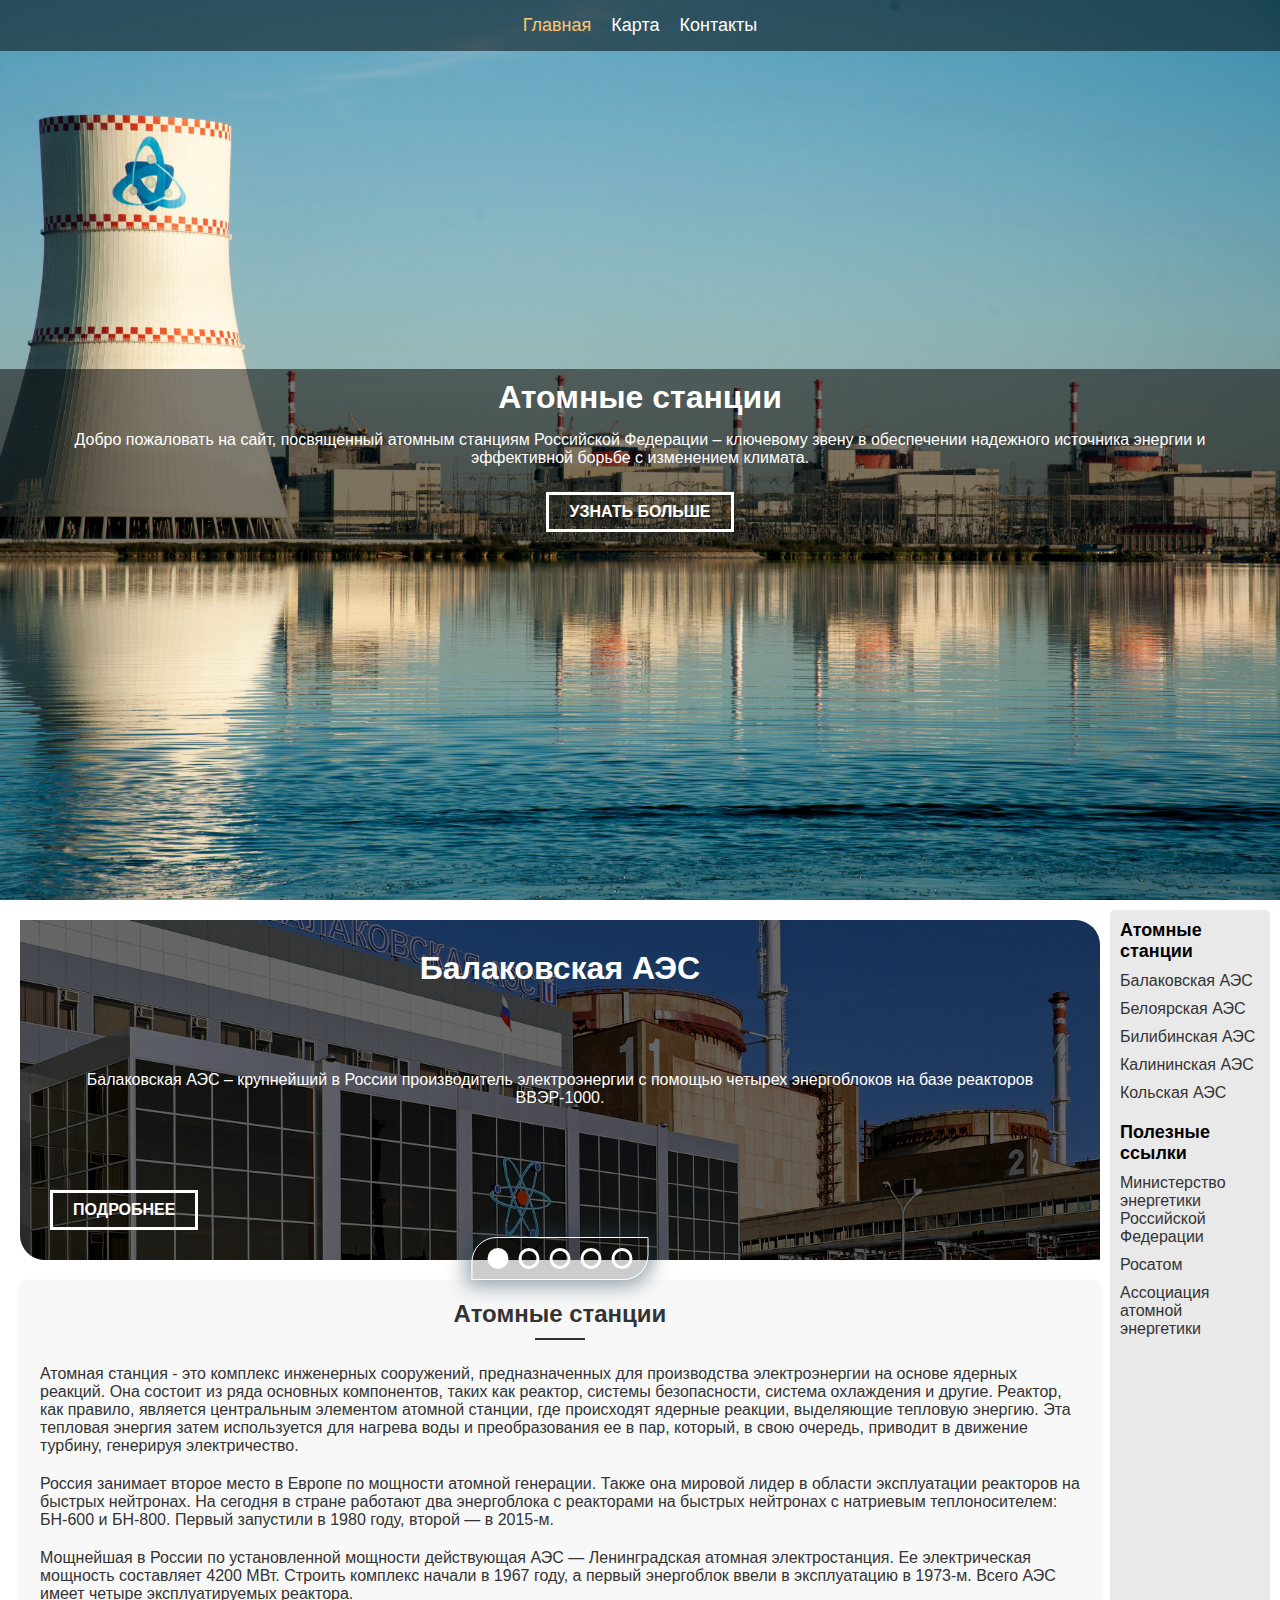
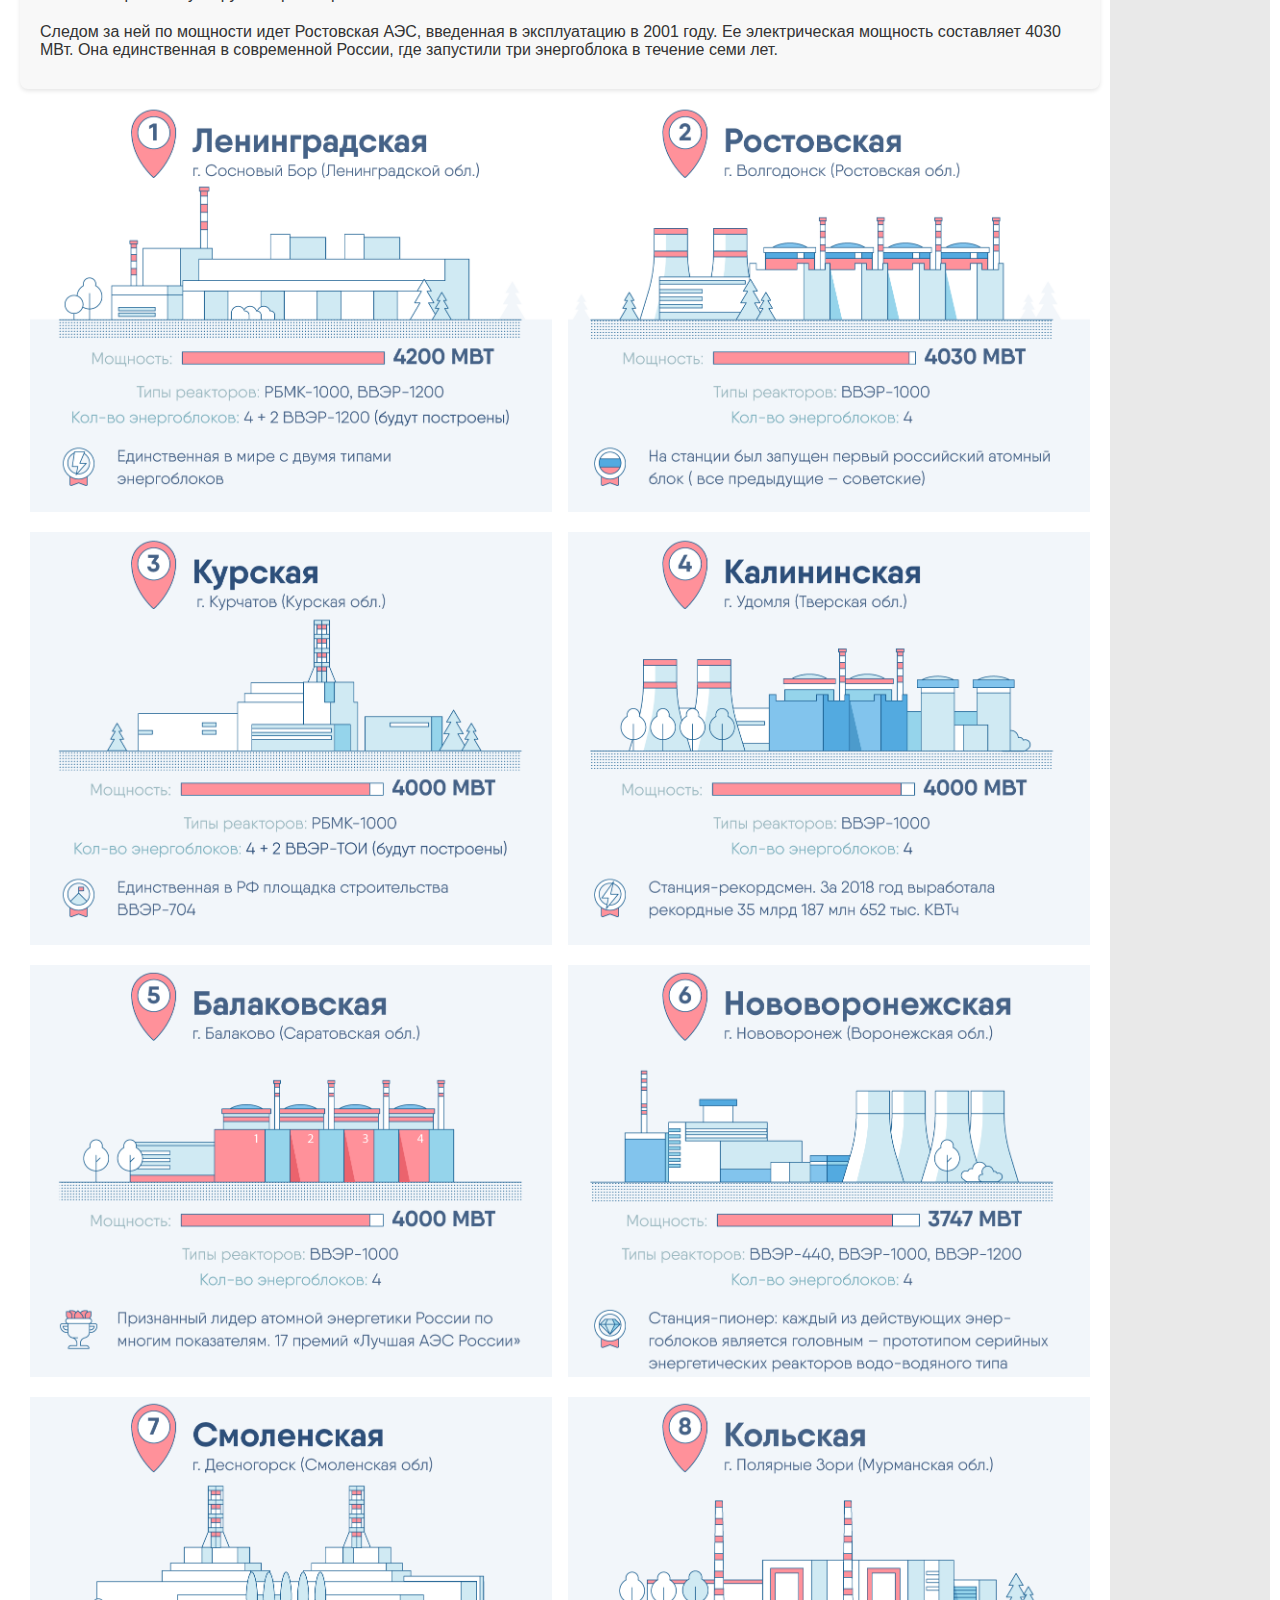
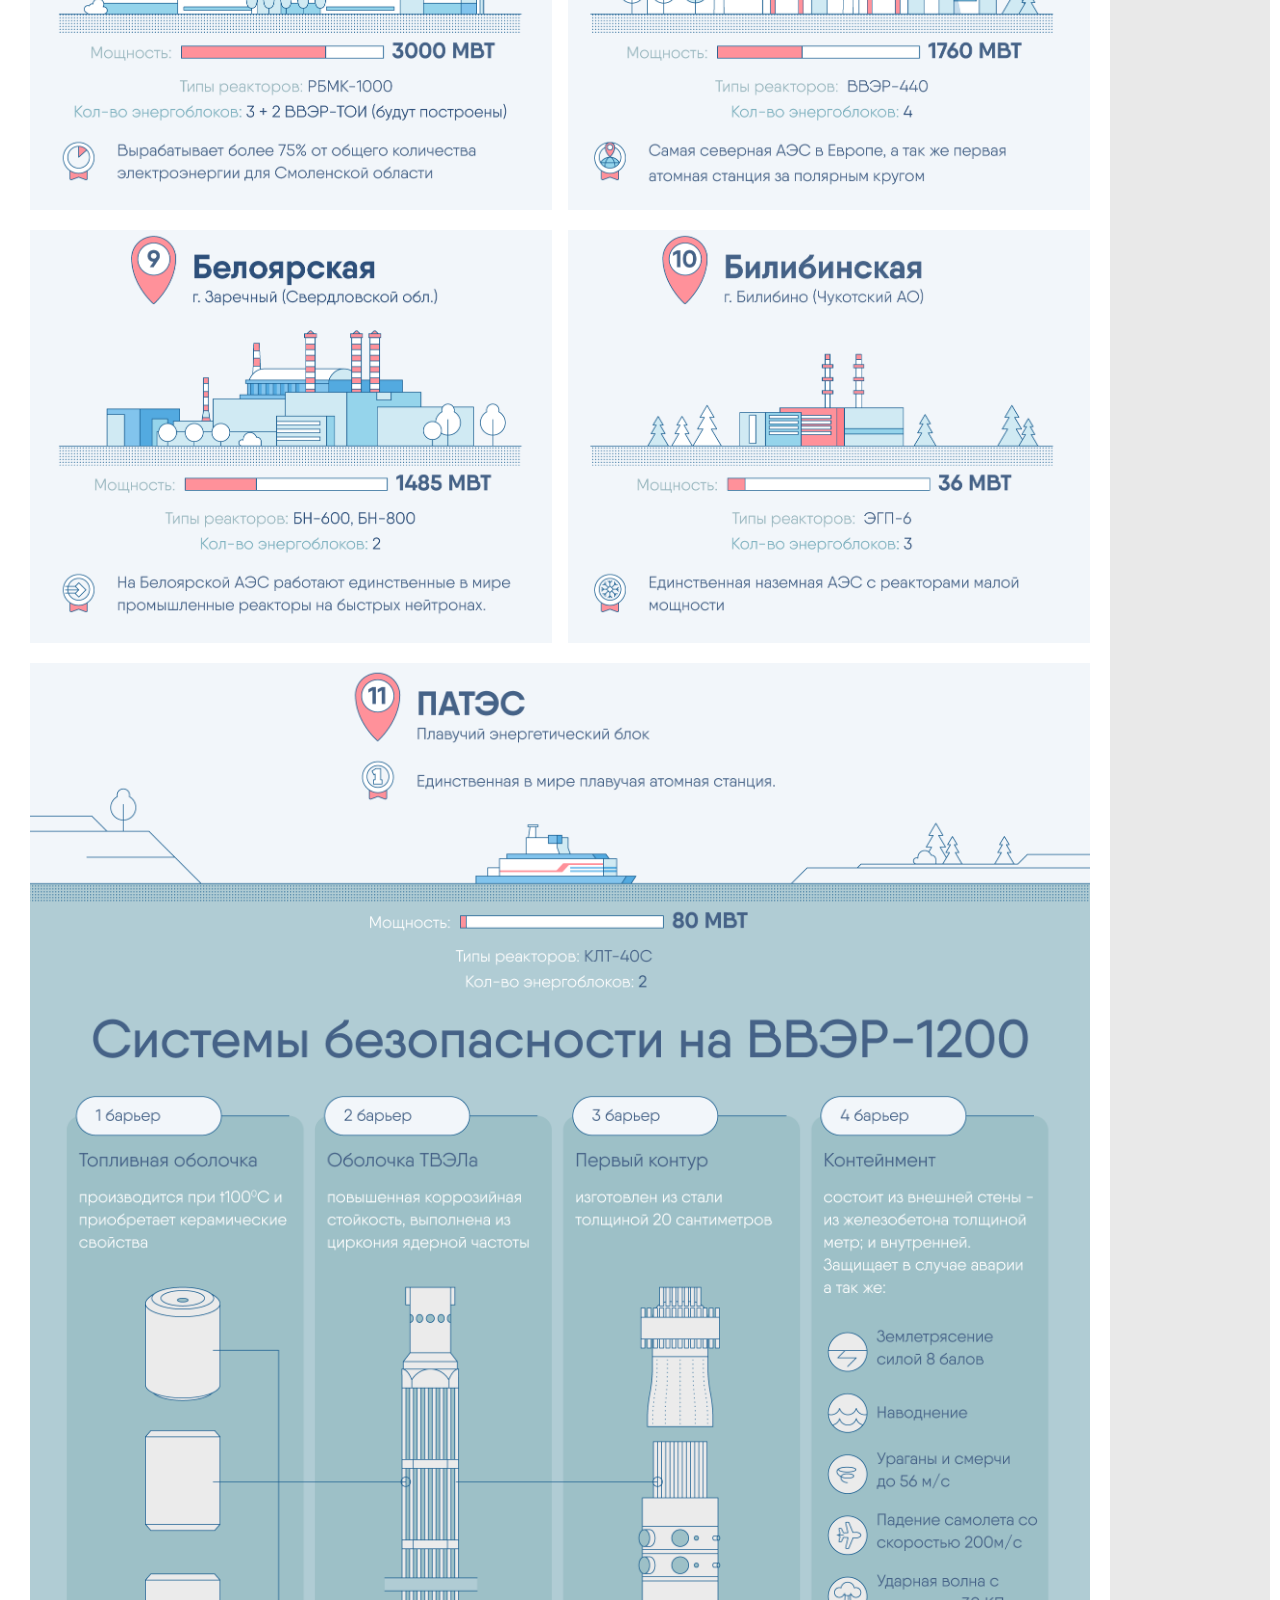
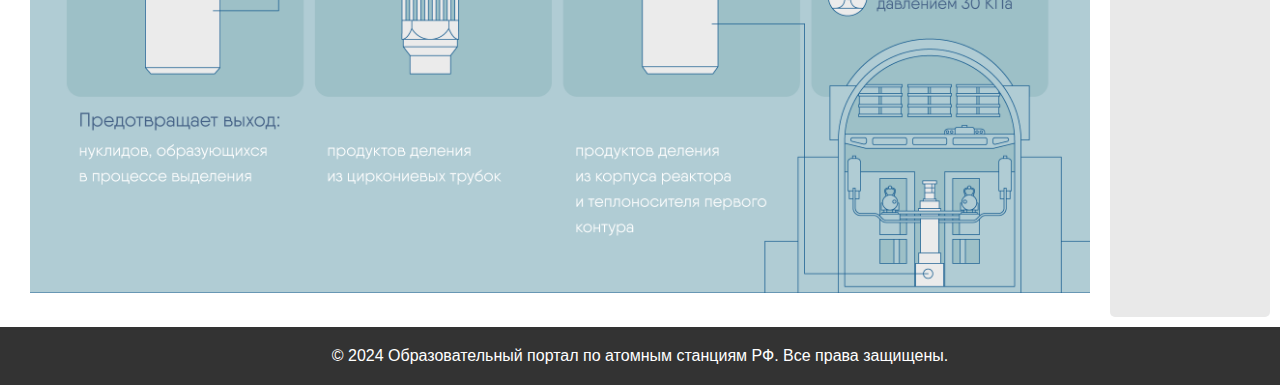
<file: index.html>
<!DOCTYPE html>
<html lang="en">

<head>
    <meta charset="UTF-8">
    <meta name="viewport" content="width=device-width, initial-scale=1.0">
    <link rel="stylesheet" href="./style.css">
    <title>Атомные станции РФ</title>
</head>

<body>
    <header>
        <nav>
            <a class="nav_link active" href="#">Главная</a>
            <a class="nav_link" href="./map/map.html">Карта</a>
            <a class="nav_link" href="./contacts/contacts.html">Контакты</a>
        </nav>
    </header>

    <div class="logo-container">
        <div class="logo-info">
            <h1>Атомные станции</h1>
            <p>Добро пожаловать на сайт, посвященный атомным станциям Российской Федерации
                – ключевому звену в обеспечении надежного источника энергии и эффективной борьбе
                с изменением климата.</p>
            <a class="btn" href="#content">Узнать больше</a>
        </div>
    </div>

    <main>
        <section id="content" class="content">
            <div class="carousel">
                <input style="display: none;" type="radio" id="radio1" name="slides" checked>
                <input style="display: none;" type="radio" id="radio2" name="slides">
                <input style="display: none;" type="radio" id="radio3" name="slides">
                <input style="display: none;" type="radio" id="radio4" name="slides">
                <input style="display: none;" type="radio" id="radio5" name="slides">

                <div class="slides">
                    <div class="slide slide1">
                        <div class="slide-card">
                            <h1>Балаковская АЭС</h1>
                            <p>Балаковская АЭС – крупнейший в России производитель электроэнергии с помощью
                                четырех энергоблоков на базе реакторов ВВЭР-1000.</p>
                            <a class="btn" href="./aes/balakovskaya.html">Подробнее</a>

                        </div>
                    </div>
                    <div class="slide slide2">
                        <div class="slide-card">
                            <h1>Белоярская АЭС</h1>
                            <p>Белоярская АЭС им. И. В. Курчатова – первенец большой ядерной энергетики ссср.
                            </p>
                            <a class="btn" href="./aes/beloyarskaya.html">Подробнее</a>

                        </div>
                    </div>
                    <div class="slide slide3">
                        <div class="slide-card">
                            <h1>Билибинская АЭС</h1>
                            <p>Билибинская АЭС производит около 80 % электроэнергии, вырабатываемой в изолированной
                                чаун-билибинской энергосистеме, и является безальтернативным источником теплоснабжения
                                г. Билибино.</p>
                            <a class="btn" href="./aes/bilibinskaya.html">Подробнее</a>

                        </div>
                    </div>
                    <div class="slide slide4">
                        <div class="slide-card">
                            <h1>Калининская АЭС</h1>
                            <p>Калининская АЭС вырабатывает 70 % от всего объема электроэнергии, производимой в тверской
                                области.
                            </p>
                            <a class="btn" href="./aes/kalininskaya.html">Подробнее</a>
                        </div>
                    </div>
                    <div class="slide slide5">
                        <div class="slide-card">
                            <h1>Кольская АЭС</h1>
                            <p>Кольская АЭС – первая атомная станция россии, построенная за полярным кругом. </p>
                            <a class="btn" href="./aes/kolskaya.html">Подробнее</a>

                        </div>
                    </div>

                </div>
                <div class="navigation">
                    <label for="radio1"></label>
                    <label for="radio2"></label>
                    <label for="radio3"></label>
                    <label for="radio4"></label>
                    <label for="radio5"></label>
                </div>

            </div>
            <div class="text-container">
                <h1>Атомные станции</h1>
                <p> Атомная станция - это комплекс инженерных сооружений, предназначенных
                    для производства электроэнергии на основе ядерных реакций. 
                    Она состоит из ряда основных компонентов, таких как реактор,
                    системы безопасности, система охлаждения и другие. Реактор,
                    как правило, является центральным элементом атомной станции,
                    где происходят ядерные реакции, выделяющие тепловую энергию. 
                    Эта тепловая энергия затем используется для нагрева воды и преобразования ее в пар,
                    который, в свою очередь, приводит в движение турбину, генерируя электричество.</p>
                <p> Россия занимает второе место в Европе по мощности атомной генерации.
                    Также она мировой лидер в области эксплуатации реакторов на быстрых нейтронах.
                    На сегодня в стране работают два энергоблока с реакторами на быстрых нейтронах с натриевым
                    теплоносителем: БН-600 и БН-800.
                    Первый запустили в 1980 году, второй — в 2015-м.</p>
                <p> Мощнейшая в России по установленной мощности действующая АЭС — Ленинградская атомная электростанция.
                    Ее электрическая мощность составляет 4200 МВт.
                    Строить комплекс начали в 1967 году, а первый энергоблок ввели в эксплуатацию в 1973-м.
                    Всего АЭС имеет четыре эксплуатируемых реактора.</p>
                <p>Следом за ней по мощности идет Ростовская АЭС, введенная в эксплуатацию в 2001 году.
                    Ее электрическая мощность составляет 4030 МВт.
                    Она единственная в современной России, где запустили три энергоблока в течение семи лет.</p>
            </div>
            <div class="image-container">
                <div class="image-item"><img src="./images/aesALL (0_0).png"> </div>
                <div class="image-item"> <img src="./images/aesALL (0_1).png"></div>
                <div class="image-item"><img src="./images/aesALL (1_0).png"> </div>
                <div class="image-item"><img src="./images/aesALL (1_1).png"> </div>
                <div class="image-item"> <img src="./images/aesALL (2_0).png"> </div>
                <div class="image-item"> <img src="./images/aesALL (2_1).png"> </div>
                <div class="image-item"> <img src="./images/aesALL (3_0).png"> </div>
                <div class="image-item"> <img src="./images/aesALL (3_1).png"> </div>
                <div class="image-item"> <img src="./images/aesALL (4_0).png"> </div>
                <div class="image-item"> <img src="./images/aesALL (4_1).png"> </div>
                <div class="image-item"> <img src="./images/aesALL (10_0).png"></div>
            </div>
        </section>
        <aside class="sidebar">
            <div class="widget">
                <h3>Атомные станции</h3>
                <ul>
                    <li><a href="./aes/balakovskaya.html">Балаковская АЭС</a></li>
                    <li><a href="./aes/beloyarskaya.html">Белоярская АЭС</a></li>
                    <li><a href="./aes/bilibinskaya.html">Билибинская АЭС</a></li>
                    <li><a href="./aes/kalininskaya.html">Калининская АЭС</a></li>
                    <li><a href="./aes/kolskaya.html">Кольская АЭС</a></li>
                </ul>
            </div>
            <div class="widget">
                <h3>Полезные ссылки</h3>
                <ul>
                    <li><a href="https://minenergo.gov.ru/" target="_blank">Министерство энергетики Российской
                            Федерации</a></li>
                    <li><a href="https://www.rosatom.ru/index.html" target="_blank">Росатом</a></li>
                    <li><a href="https://www.world-nuclear.org/" target="_blank">Ассоциация атомной энергетики</a></li>
                </ul>
            </div>
        </aside>
    </main>

    <footer>
        <p>&copy; 2024 Образовательный портал по атомным станциям РФ. Все права защищены.</p>
    </footer>
</body>

</html>
</file>
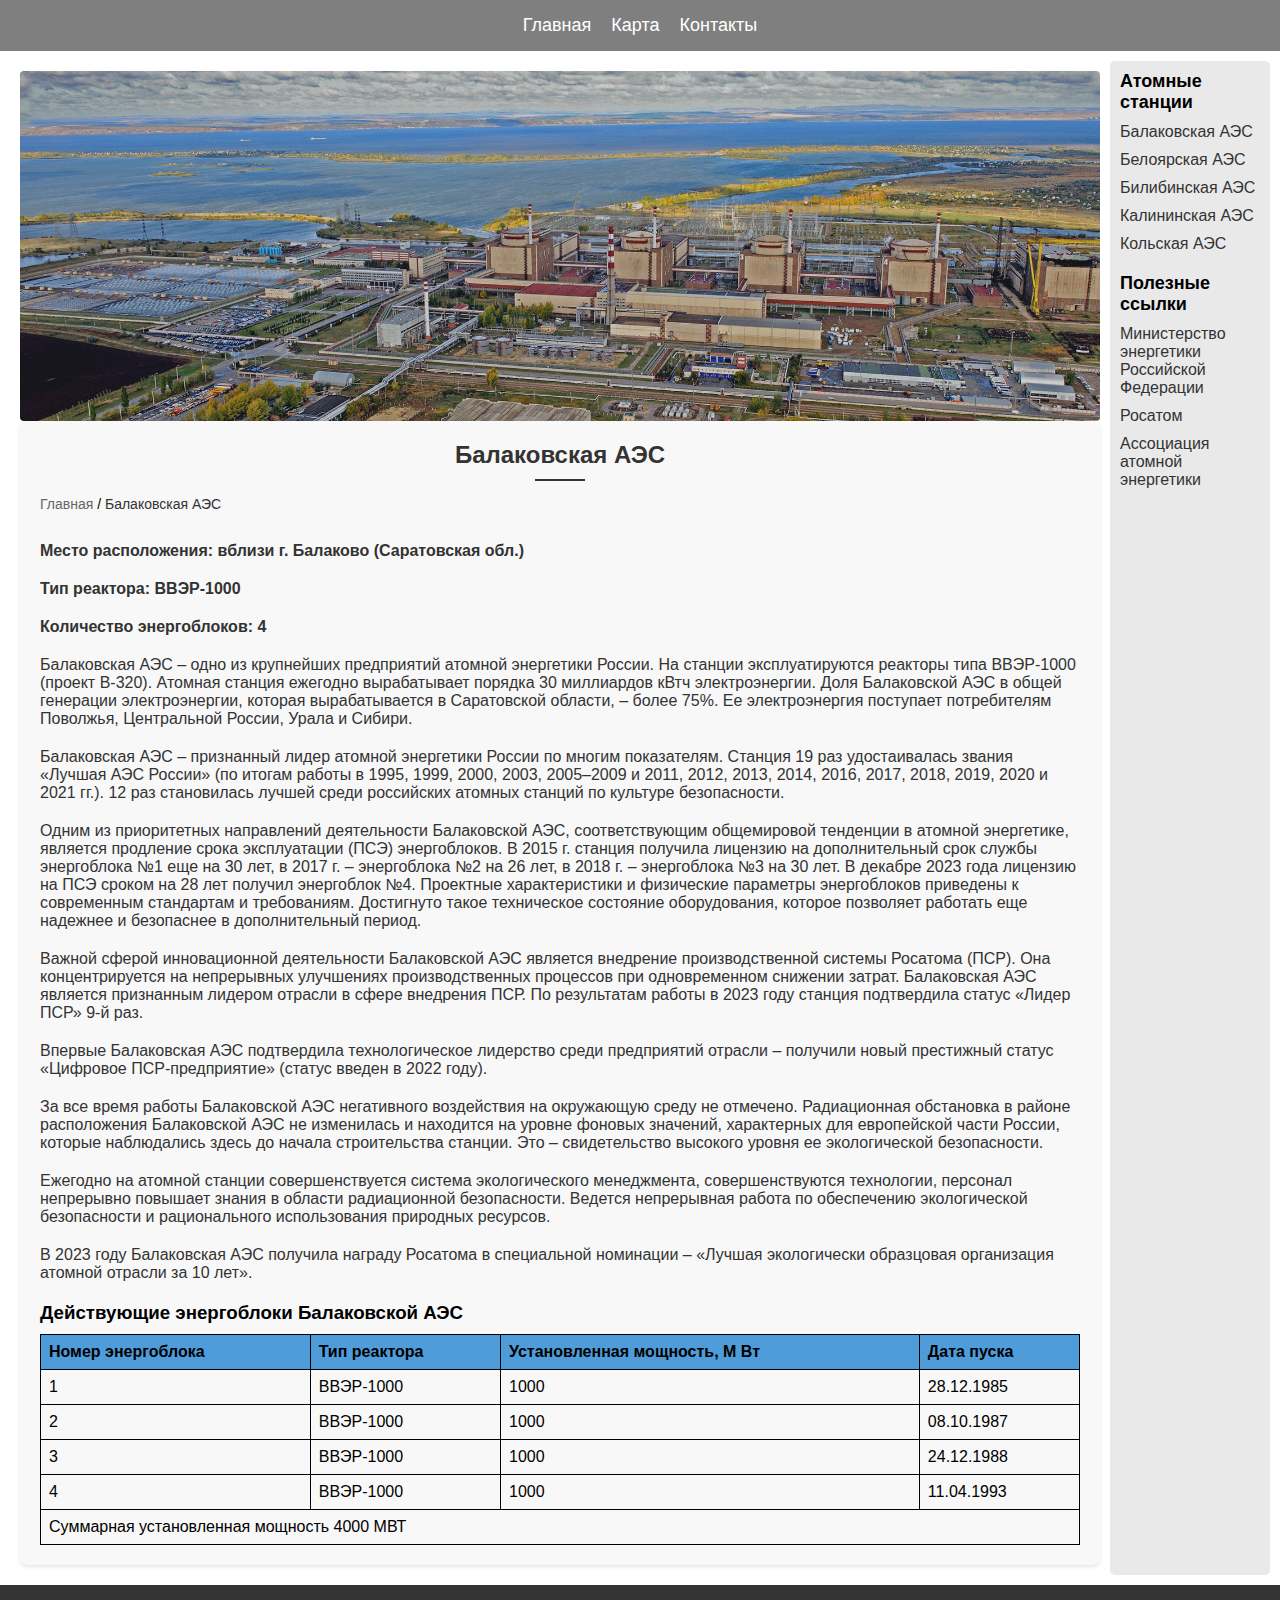
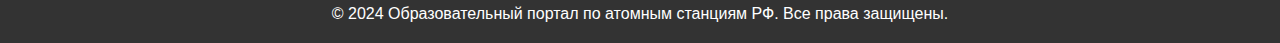
<file: aes/balakovskaya.html>
<!DOCTYPE html>
<html lang="en">

<head>
    <meta charset="UTF-8">
    <meta name="viewport" content="width=device-width, initial-scale=1.0">
    <link rel="stylesheet" href="../style.css" type="text/css">
    <title>Балаковская АЭС</title>
</head>

<body>
    <header class="aes-header">
        <nav>
            <a class="nav_link" href="../index.html">Главная</a>
            <a class="nav_link" href="../map/map.html">Карта</a>
            <a class="nav_link" href="../contacts/contacts.html">Контакты</a>
        </nav>
    </header>

    <main>
        <section  class="content">
            <img class="image-logo" src="../images/balAE.jpg" alt="Балаковская АЭС">
            <div class="text-container">
                <h1>Балаковская АЭС</h1>
                <div class="breadcrumbs">
                    <a href="../index.html">Главная</a> /
                    <span>Балаковская АЭС</span>
                </div>
                <p> <b>Место расположения: вблизи г. Балаково (Саратовская обл.)</b></p>
                <p>  <b>Тип реактора: ВВЭР-1000</b></p>
                <p>  <b>Количество энергоблоков: 4</b></p>
                <p>Балаковская АЭС – одно из крупнейших предприятий атомной энергетики России. На станции
                    эксплуатируются реакторы типа ВВЭР-1000 (проект В-320). Атомная станция ежегодно вырабатывает
                    порядка 30 миллиардов кВтч электроэнергии. Доля Балаковской АЭС в общей генерации электроэнергии,
                    которая вырабатывается в Саратовской области, – более 75%. Ее электроэнергия поступает потребителям
                    Поволжья, Центральной России, Урала и Сибири.</p>
                <p>Балаковская АЭС – признанный лидер атомной энергетики России по многим показателям. Станция 19 раз
                    удостаивалась звания «Лучшая АЭС России» (по итогам работы в 1995, 1999, 2000, 2003, 2005–2009 и
                    2011, 2012, 2013, 2014, 2016, 2017, 2018, 2019, 2020 и 2021 гг.). 12 раз становилась лучшей среди
                    российских атомных станций по культуре безопасности.</p>
                <p>Одним из приоритетных направлений деятельности Балаковской АЭС, соответствующим общемировой тенденции
                    в атомной энергетике, является продление срока эксплуатации (ПСЭ) энергоблоков. В 2015 г. станция
                    получила лицензию на дополнительный срок службы энергоблока №1 еще на 30 лет, в 2017 г. –
                    энергоблока №2 на 26 лет, в 2018 г. – энергоблока №3 на 30 лет. В декабре 2023 года лицензию на ПСЭ
                    сроком на 28 лет получил энергоблок №4. Проектные характеристики и физические параметры энергоблоков
                    приведены к современным стандартам и требованиям. Достигнуто такое техническое состояние
                    оборудования, которое позволяет работать еще надежнее и безопаснее в дополнительный период.</p>
                <p>Важной сферой инновационной деятельности Балаковской АЭС является внедрение производственной системы
                    Росатома (ПСР). Она концентрируется на непрерывных улучшениях производственных процессов при
                    одновременном снижении затрат. Балаковская АЭС является признанным лидером отрасли в сфере внедрения
                    ПСР. По результатам работы в 2023 году станция подтвердила статус «Лидер ПСР» 9-й раз. </p>
                <p>Впервые Балаковская АЭС подтвердила технологическое лидерство среди предприятий отрасли – получили
                    новый престижный статус «Цифровое ПСР-предприятие» (статус введен в 2022 году).</p>
                <p>За все время работы Балаковской АЭС негативного воздействия на окружающую среду не отмечено.
                    Радиационная обстановка в районе расположения Балаковской АЭС не изменилась и находится на уровне
                    фоновых значений, характерных для европейской части России, которые наблюдались здесь до начала
                    строительства станции. Это – свидетельство высокого уровня ее экологической безопасности.</p>
                <p>Ежегодно на атомной станции совершенствуется система экологического менеджмента, совершенствуются
                    технологии, персонал непрерывно повышает знания в области радиационной безопасности. Ведется
                    непрерывная работа по обеспечению экологической безопасности и рационального использования природных
                    ресурсов.</p>
                <p>В 2023 году Балаковская АЭС получила награду Росатома в специальной номинации – «Лучшая экологически
                    образцовая организация атомной отрасли за 10 лет». </p>
                <h3>Действующие энергоблоки Балаковской АЭС</h3>
                <div class="table-container">
                    <table>
                        <tbody>
                            <tr>
                                <th> Номер энергоблока </th>
                                <th> Тип реактора </th>
                                <th> Установленная мощность, М Вт </th>
                                <th> Дата пуска </th>
                            </tr>
                            <tr>
                                <td> 1 </td>
                                <td> ВВЭР-1000 </td>
                                <td> 1000 </td>
                                <td> 28.12.1985 </td>
                            </tr>
                            <tr>
                                <td> 2 </td>
                                <td> ВВЭР-1000 </td>
                                <td> 1000 </td>
                                <td> 08.10.1987 </td>
                            </tr>
                            <tr>
                                <td> 3 </td>
                                <td> ВВЭР-1000 </td>
                                <td> 1000 </td>
                                <td> 24.12.1988 </td>
                            </tr>
                            <tr>
                                <td> 4 </td>
                                <td> ВВЭР-1000 </td>
                                <td> 1000 </td>
                                <td> 11.04.1993 </td>
                            </tr>
                            <tr>
                                <td colspan="4"> Суммарная установленная мощность 4000 МВТ </td>
                            </tr>
                        </tbody>
                    </table>
                </div>
            </div>

        </section>
        <aside class="sidebar">
            <div class="widget">
                <h3>Атомные станции</h3>
                <ul>
                    <li><a href="#">Балаковская АЭС</a></li>
                    <li><a href="../aes/beloyarskaya.html">Белоярская АЭС</a></li>
                    <li><a href="../aes/bilibinskaya.html">Билибинская АЭС</a></li>
                    <li><a href="../aes/kalininskaya.html">Калининская АЭС</a></li>
                    <li><a href="../aes/kolskaya.html">Кольская АЭС</a></li>
                </ul>
            </div>
            <div class="widget">
                <h3>Полезные ссылки</h3>
                <ul>
                    <li><a href="https://minenergo.gov.ru/" target="_blank">Министерство энергетики Российской
                            Федерации</a></li>
                    <li><a href="https://www.rosatom.ru/index.html" target="_blank">Росатом</a></li>
                    <li><a href="https://www.world-nuclear.org/" target="_blank">Ассоциация атомной энергетики</a></li>
                </ul>
            </div>
        </aside>
    </main>

    <footer>
        <p>&copy; 2024 Образовательный портал по атомным станциям РФ. Все права защищены.</p>
    </footer>
</body>

</html>
</file>
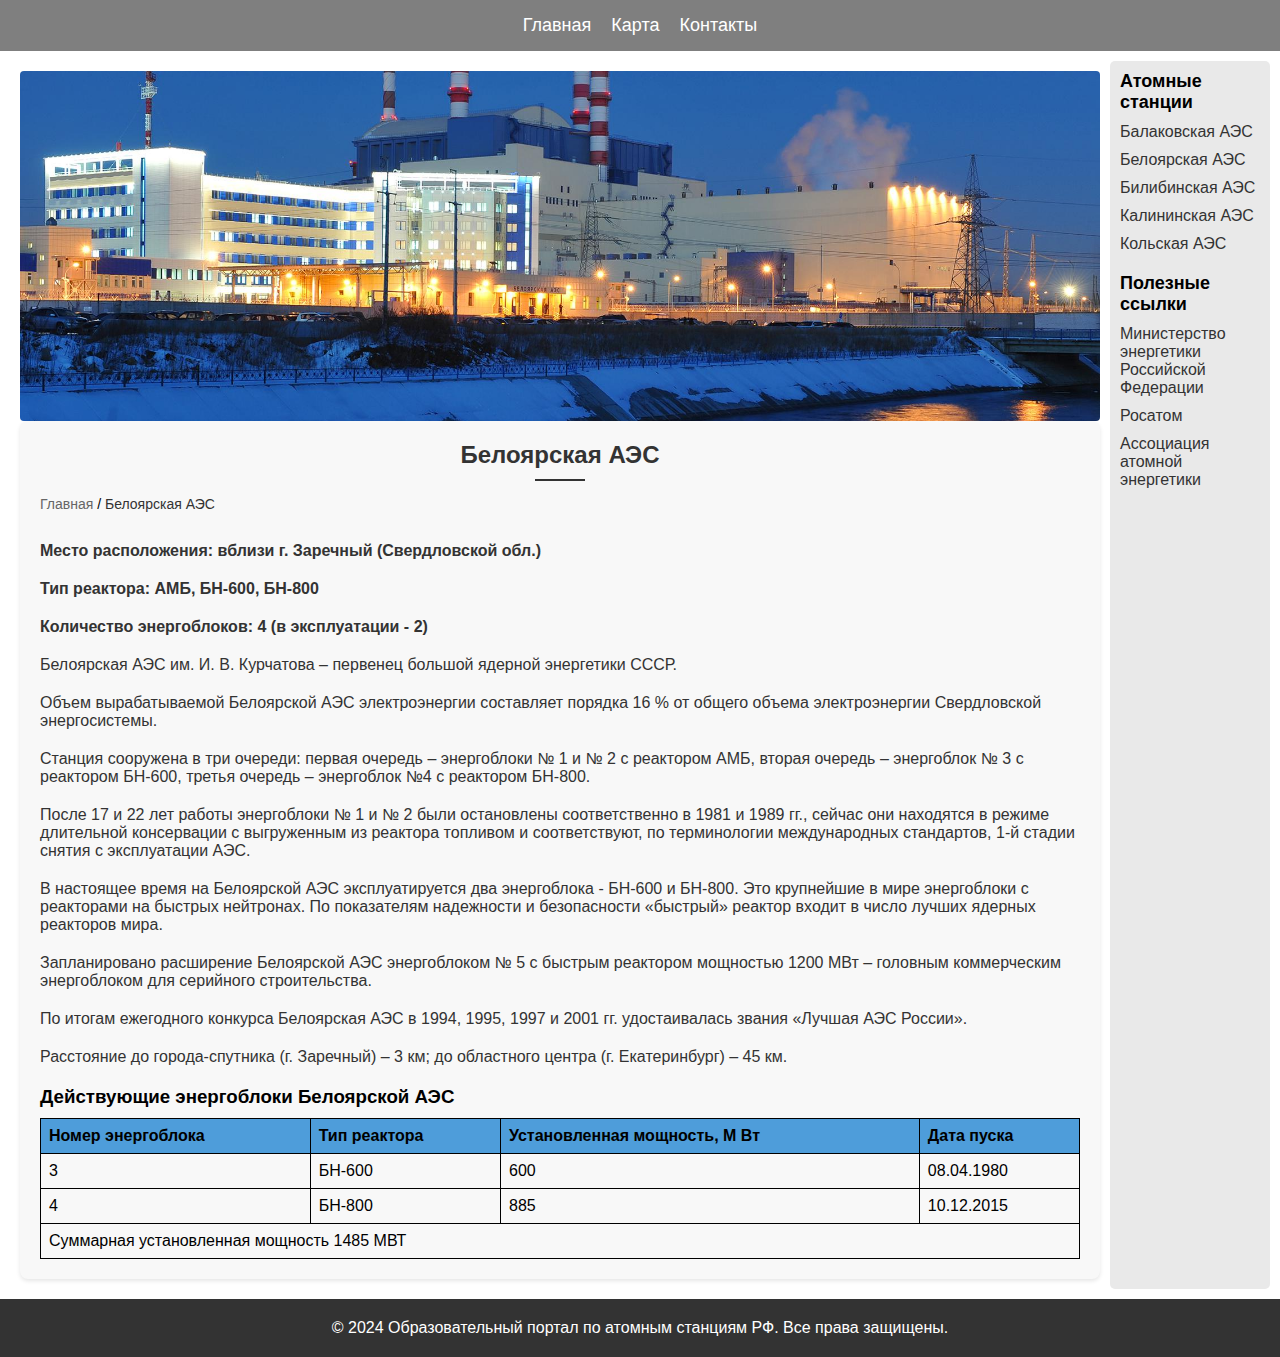
<file: aes/beloyarskaya.html>
<!DOCTYPE html>
<html lang="en">

<head>
    <meta charset="UTF-8">
    <meta name="viewport" content="width=device-width, initial-scale=1.0">
    <link rel="stylesheet" href="../style.css" type="text/css">
    <title>Белоярская АЭС</title>
</head>

<body>
    <header class="aes-header">
        <nav>
            <a class="nav_link" href="../index.html">Главная</a>
            <a class="nav_link" href="../map/map.html">Карта</a>
            <a class="nav_link" href="../contacts/contacts.html">Контакты</a>
        </nav>
    </header>

    <main>
        <section  class="content">
            <img class="image-logo" src="../images/belAE.jpeg" alt="Белоярская АЭС">
            <div class="text-container">
                <h1>Белоярская АЭС</h1>
                <div class="breadcrumbs">
                    <a href="../index.html">Главная</a> /
                    <span>Белоярская АЭС</span>
                </div>
                <p> <b>Место расположения: вблизи г. Заречный (Свердловской обл.) </b></p>
                <p> <b>Тип реактора: АМБ, БН-600, БН-800 </b></p>
                <p> <b>Количество энергоблоков: 4 (в эксплуатации - 2)</b></p>
                <p> Белоярская АЭС им. И. В. Курчатова – первенец большой ядерной
                    энергетики СССР.</p>
                <p> Объем вырабатываемой Белоярской АЭС электроэнергии составляет
                    порядка 16 % от общего объема электроэнергии Свердловской энергосистемы. </p>
                <p> Станция сооружена в три очереди: первая очередь – энергоблоки № 1 и
                    № 2 с реактором АМБ, вторая очередь – энергоблок № 3 с реактором БН-600, третья очередь
                    – энергоблок №4 с реактором БН-800.</p>
                <p>После 17 и 22 лет работы энергоблоки № 1 и № 2 были остановлены
                    соответственно в 1981 и 1989 гг., сейчас они находятся в режиме длительной консервации с выгруженным
                    из реактора топливом и соответствуют, по терминологии международных стандартов, 1-й стадии снятия с
                    эксплуатации АЭС. </p>
                <p> В настоящее время на Белоярской АЭС эксплуатируется два энергоблока
                    - БН-600 и БН-800. Это крупнейшие в мире энергоблоки с реакторами на быстрых нейтронах. По
                    показателям надежности и безопасности «быстрый» реактор входит в число лучших ядерных реакторов
                    мира. </p>
                <p> Запланировано расширение Белоярской АЭС энергоблоком № 5 с быстрым
                    реактором мощностью 1200 МВт – головным коммерческим энергоблоком для серийного строительства. </p>
                <p> По итогам ежегодного конкурса Белоярская АЭС в 1994, 1995, 1997 и
                    2001 гг. удостаивалась звания «Лучшая АЭС России». </p>
                <p>Расстояние до города-спутника (г. Заречный) – 3 км; до областного
                    центра (г. Екатеринбург) – 45 км.</p>
                <h3>Действующие энергоблоки Белоярской АЭС</h3>
                <div class="table-container"> 
                    <table>
                    <tbody>
                        <tr>
                            <th> Номер энергоблока </th>
                            <th> Тип реактора </th>
                            <th> Установленная мощность, М Вт </th>
                            <th> Дата пуска </th>
                        </tr>
                        <tr>
                            <td> 3 </td>
                            <td> БН-600 </td>
                            <td> 600 </td>
                            <td> 08.04.1980 </td>
                        </tr>
                        <tr>
                            <td> 4 </td>
                            <td> БН-800 </td>
                            <td> 885 </td>
                            <td> 10.12.2015 </td>
                        </tr>
                        <tr>
                            <td colspan="4"> Суммарная установленная мощность 1485 МВТ </td>
                        </tr>
                    </tbody>
                </table>
                </div>  
            </div>

        </section>
        <aside class="sidebar">
            <div class="widget">
                <h3>Атомные станции</h3>
                <ul>
                    <li><a href="../aes/balakovskaya.html">Балаковская АЭС</a></li>
                    <li><a href="#">Белоярская АЭС</a></li>
                    <li><a href="../aes/bilibinskaya.html">Билибинская АЭС</a></li>
                    <li><a href="../aes/kalininskaya.html">Калининская АЭС</a></li>
                    <li><a href="../aes/kolskaya.html">Кольская АЭС</a></li>
                </ul>
            </div>
            <div class="widget">
                <h3>Полезные ссылки</h3>
                <ul>
                    <li><a href="https://minenergo.gov.ru/" target="_blank">Министерство энергетики Российской
                            Федерации</a></li>
                    <li><a href="https://www.rosatom.ru/index.html" target="_blank">Росатом</a></li>
                    <li><a href="https://www.world-nuclear.org/" target="_blank">Ассоциация атомной энергетики</a></li>
                </ul>
            </div>
        </aside>
    </main>

    <footer>
        <p>&copy; 2024 Образовательный портал по атомным станциям РФ. Все права защищены.</p>
    </footer>
</body>

</html>
</file>
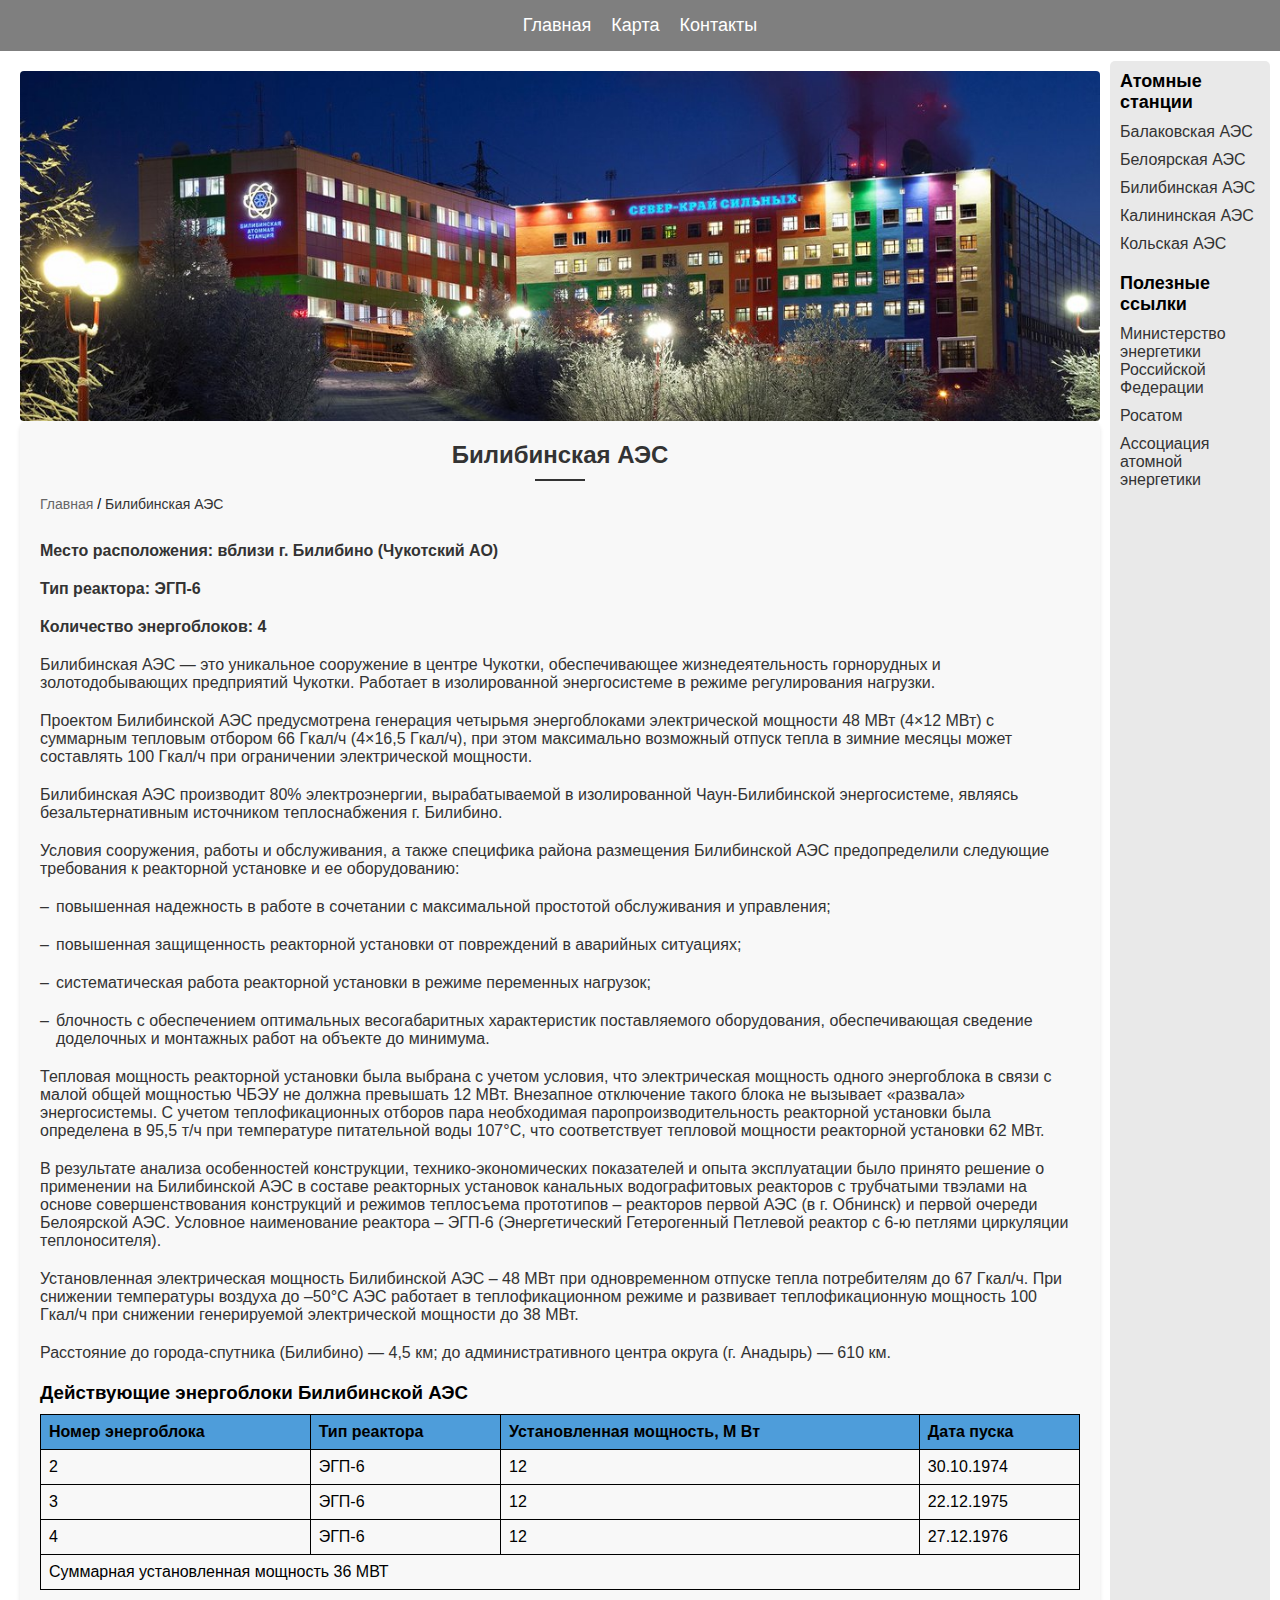
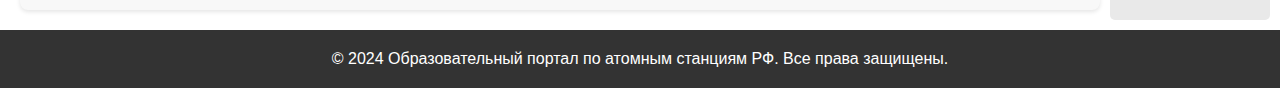
<file: aes/bilibinskaya.html>
<!DOCTYPE html>
<html lang="en">

<head>
    <meta charset="UTF-8">
    <meta name="viewport" content="width=device-width, initial-scale=1.0">
    <link rel="stylesheet" href="../style.css" type="text/css">
    <title>Билибинская АЭС</title>
</head>

<body>
    <header class="aes-header">
        <nav>
            <a class="nav_link" href="../index.html">Главная</a>
            <a class="nav_link" href="../map/map.html">Карта</a>
            <a class="nav_link" href="../contacts/contacts.html">Контакты</a>
        </nav>
    </header>

    <main>
        <section  class="content">
            <img class="image-logo" src="../images/bilAE.jpg" alt="Билибинская АЭС">
            <div class="text-container">
                <h1>Билибинская АЭС</h1>
                <div class="breadcrumbs">
                    <a href="../index.html">Главная</a> /
                    <span>Билибинская АЭС</span>
                </div>
                <p> <b>Место расположения: вблизи г. Билибино (Чукотский АО) </b></p>
                    <p>   <b>Тип реактора: ЭГП-6 </b></p>
                    <p>   <b>Количество энергоблоков: 4</b></p>
                <p>Билибинская АЭС — это уникальное сооружение в центре Чукотки, обеспечивающее жизнедеятельность
                    горнорудных и золотодобывающих предприятий Чукотки. Работает в изолированной энергосистеме в режиме
                    регулирования нагрузки.</p>
                <p>Проектом Билибинской АЭС предусмотрена генерация четырьмя энергоблоками электрической мощности 48 МВт
                    (4×12 МВт) с суммарным тепловым отбором 66 Гкал/ч (4×16,5 Гкал/ч), при этом максимально возможный
                    отпуск тепла в зимние месяцы может составлять 100 Гкал/ч при ограничении электрической мощности.</p>
                <p>Билибинская АЭС производит 80% электроэнергии, вырабатываемой в изолированной Чаун-Билибинской
                    энергосистеме, являясь безальтернативным источником теплоснабжения г. Билибино.</p>
                <p>Условия сооружения, работы и обслуживания, а также специфика района размещения Билибинской АЭС
                    предопределили следующие требования к реакторной установке и ее оборудованию:</p>
                <ul>
                    <li>повышенная надежность в работе в сочетании с максимальной простотой обслуживания и управления;
                    </li>

                    <li>повышенная защищенность реакторной установки от повреждений в аварийных ситуациях;</li>

                    <li>систематическая работа реакторной установки в режиме переменных нагрузок;</li>

                    <li>блочность с обеспечением оптимальных весогабаритных характеристик поставляемого оборудования,
                        обеспечивающая сведение доделочных и монтажных работ на объекте до минимума.</li>
                </ul>
                <p>Тепловая мощность реакторной установки была выбрана с учетом условия, что электрическая мощность
                    одного энергоблока в связи с малой общей мощностью ЧБЭУ не должна превышать 12 МВт. Внезапное
                    отключение такого блока не вызывает «развала» энергосистемы. С учетом теплофикационных отборов пара
                    необходимая паропроизводительность реакторной установки была определена в 95,5 т/ч при температуре
                    питательной воды 107°С, что соответствует тепловой мощности реакторной установки 62 МВт.</p>
                <p>В результате анализа особенностей конструкции, технико-экономических показателей и опыта эксплуатации
                    было принято решение о применении на Билибинской АЭС в составе реакторных установок канальных
                    водографитовых реакторов с трубчатыми твэлами на основе совершенствования конструкций и режимов
                    теплосъема прототипов – реакторов первой АЭС (в г. Обнинск) и первой очереди Белоярской АЭС.
                    Условное наименование реактора – ЭГП-6 (Энергетический Гетерогенный Петлевой реактор с 6-ю петлями
                    циркуляции теплоносителя).</p>
                <p>Установленная электрическая мощность Билибинской АЭС – 48 МВт при одновременном отпуске тепла
                    потребителям до 67 Гкал/ч. При снижении температуры воздуха до –50°С АЭС работает в теплофикационном
                    режиме и развивает теплофикационную мощность 100 Гкал/ч при снижении генерируемой электрической
                    мощности до 38 МВт.</p>
                <p>Расстояние до города-спутника (Билибино) — 4,5 км; до административного центра округа (г. Анадырь) —
                    610 км.</p>
                <h3>Действующие энергоблоки Билибинской АЭС</h3>
                <div class="table-container">
                        <table>
                    <tbody>
                        <tr>
                            <th> Номер энергоблока </th>
                            <th> Тип реактора </th>
                            <th> Установленная мощность, М Вт </th>
                            <th> Дата пуска </th>
                        </tr>

                        <tr>
                            <td> 2 </td>
                            <td> ЭГП-6 </td>
                            <td> 12 </td>
                            <td> 30.10.1974 </td>
                        </tr>

                        <tr>
                            <td> 3 </td>
                            <td> ЭГП-6 </td>
                            <td> 12 </td>
                            <td> 22.12.1975 </td>
                        </tr>

                        <tr>
                            <td> 4 </td>
                            <td> ЭГП-6 </td>
                            <td> 12 </td>
                            <td> 27.12.1976 </td>
                        </tr>
                        <tr>
                            <td colspan="4"> Суммарная установленная мощность 36 МВТ </td>
                        </tr>
                    </tbody>
                </table>
                </div>  
            </div>

        </section>
        <aside class="sidebar">
            <div class="widget">
                <h3>Атомные станции</h3>
                <ul>
                    <li><a href="../aes/balakovskaya.html">Балаковская АЭС</a></li>
                    <li><a href="../aes/beloyarskaya.html">Белоярская АЭС</a></li>
                    <li><a href="../aes/bilibinskaya.html">Билибинская АЭС</a></li>
                    <li><a href="../aes/kalininskaya.html">Калининская АЭС</a></li>
                    <li><a href="../aes/kolskaya.html">Кольская АЭС</a></li>
                </ul>
            </div>
            <div class="widget">
                <h3>Полезные ссылки</h3>
                <ul>
                    <li><a href="https://minenergo.gov.ru/" target="_blank">Министерство энергетики Российской
                            Федерации</a></li>
                    <li><a href="https://www.rosatom.ru/index.html" target="_blank">Росатом</a></li>
                    <li><a href="https://www.world-nuclear.org/" target="_blank">Ассоциация атомной энергетики</a></li>
                </ul>
            </div>
        </aside>
    </main>

    <footer>
        <p>&copy; 2024 Образовательный портал по атомным станциям РФ. Все права защищены.</p>
    </footer>
</body>

</html>
</file>
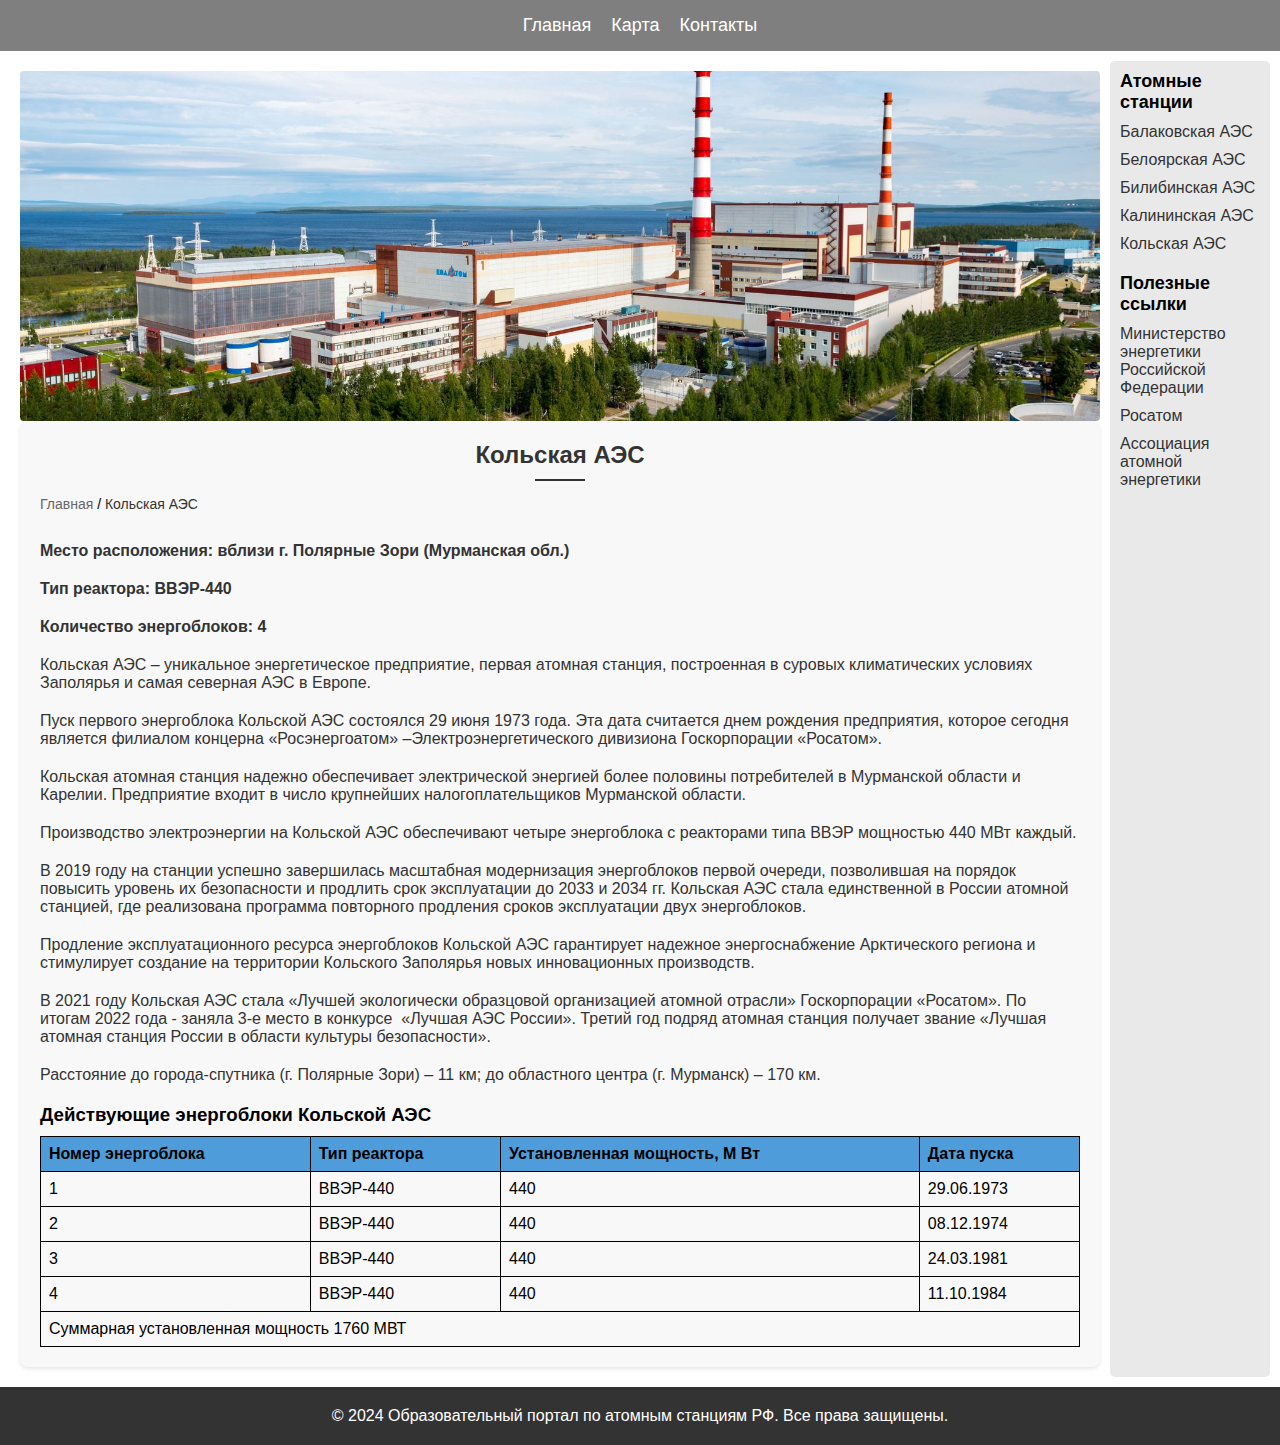
<file: aes/kolskaya.html>
<!DOCTYPE html>
<html lang="en">

<head>
    <meta charset="UTF-8">
    <meta name="viewport" content="width=device-width, initial-scale=1.0">
    <link rel="stylesheet" href="../style.css" type="text/css">
    <title>Балаковская АЭС</title>
</head>

<body>
    <header class="aes-header">
        <nav>
            <a class="nav_link" href="../index.html">Главная</a>
            <a class="nav_link" href="../map/map.html">Карта</a>
            <a class="nav_link" href="../contacts/contacts.html">Контакты</a>
        </nav>
    </header>

    <main>
        <section class="content">
            <img class="image-logo" src="../images/kolAE.jpg" alt="Кольская АЭС">
            <div class="text-container">
                <h1>Кольская АЭС</h1>
                <div class="breadcrumbs">
                    <a href="../index.html">Главная</a> /
                    <span>Кольская АЭС</span>
                </div>
                <p> <b>Место расположения: вблизи г. Полярные Зори (Мурманская обл.)</b> </p>
                <p> <b>Тип реактора: ВВЭР-440</b> </p>
                <p> <b>Количество энергоблоков: 4</b> </p>
                <p>Кольская АЭС – уникальное энергетическое предприятие, первая атомная станция, построенная в суровых
                    климатических условиях Заполярья и самая северная АЭС в Европе.</p>
                <p>Пуск первого энергоблока Кольской АЭС состоялся 29 июня 1973 года. Эта дата считается днем рождения
                    предприятия, которое сегодня является филиалом концерна «Росэнергоатом»
                    –Электроэнергетического дивизиона Госкорпорации «Росатом».</p>
                <p>Кольская атомная станция надежно обеспечивает электрической энергией более половины потребителей в
                    Мурманской области и Карелии. Предприятие входит в число крупнейших налогоплательщиков Мурманской
                    области.</p>
                <p>Производство электроэнергии на Кольской АЭС обеспечивают четыре энергоблока с реакторами типа ВВЭР
                    мощностью 440 МВт каждый.</p>
                <p>В 2019 году на станции успешно завершилась масштабная модернизация энергоблоков первой очереди,
                    позволившая на порядок повысить уровень их безопасности и продлить срок эксплуатации до 2033 и 2034
                    гг. Кольская АЭС стала единственной в России атомной станцией, где реализована программа повторного
                    продления сроков эксплуатации двух энергоблоков.</p>
                <p>Продление эксплуатационного ресурса энергоблоков Кольской АЭС гарантирует надежное энергоснабжение
                    Арктического региона и стимулирует создание на территории Кольского Заполярья новых инновационных
                    производств.</p>
                <p>В 2021 году Кольская АЭС стала «Лучшей экологически образцовой организацией атомной отрасли»
                    Госкорпорации «Росатом». По итогам 2022 года - заняла 3-е место в конкурсе&nbsp; «Лучшая АЭС
                    России». Третий год подряд атомная станция получает звание «Лучшая атомная станция России в области
                    культуры безопасности».</p>
                <p>Расстояние до города-спутника (г. Полярные Зори) – 11 км; до областного центра (г. Мурманск) – 170
                    км.</p>
                <h3>Действующие энергоблоки Кольской АЭС</h3>
                <div class="table-container">
                    <table>
                        <tbody>
                            <tr>
                                <th> Номер энергоблока </th>
                                <th> Тип реактора </th>
                                <th> Установленная мощность, М Вт </th>
                                <th> Дата пуска </th>
                            </tr>

                            <tr>
                                <td> 1 </td>
                                <td> ВВЭР-440 </td>
                                <td> 440 </td>
                                <td> 29.06.1973 </td>
                            </tr>

                            <tr>
                                <td> 2 </td>
                                <td> ВВЭР-440 </td>
                                <td> 440 </td>
                                <td> 08.12.1974 </td>
                            </tr>

                            <tr>
                                <td> 3 </td>
                                <td> ВВЭР-440 </td>
                                <td> 440 </td>
                                <td> 24.03.1981 </td>
                            </tr>

                            <tr>
                                <td> 4 </td>
                                <td> ВВЭР-440 </td>
                                <td> 440 </td>
                                <td> 11.10.1984 </td>
                            </tr>

                            <tr>
                                <td colspan="4"> Суммарная установленная мощность 1760 МВТ </td>
                            </tr>
                        </tbody>
                    </table>
                </div>
            </div>

        </section>
        <aside class="sidebar">
            <div class="widget">
                <h3>Атомные станции</h3>
                <ul>
                    <li><a href="../aes/balakovskaya.html">Балаковская АЭС</a></li>
                    <li><a href="../aes/beloyarskaya.html">Белоярская АЭС</a></li>
                    <li><a href="../aes/bilibinskaya.html">Билибинская АЭС</a></li>
                    <li><a href="../aes/kalininskaya.html">Калининская АЭС</a></li>
                    <li><a href="../aes/kolskaya.html">Кольская АЭС</a></li>
                </ul>
            </div>
            <div class="widget">
                <h3>Полезные ссылки</h3>
                <ul>
                    <li><a href="https://minenergo.gov.ru/" target="_blank">Министерство энергетики Российской
                            Федерации</a></li>
                    <li><a href="https://www.rosatom.ru/index.html" target="_blank">Росатом</a></li>
                    <li><a href="https://www.world-nuclear.org/" target="_blank">Ассоциация атомной энергетики</a></li>
                </ul>
            </div>
        </aside>
    </main>

    <footer>
        <p>&copy; 2024 Образовательный портал по атомным станциям РФ. Все права защищены.</p>
    </footer>
</body>

</html>
</file>
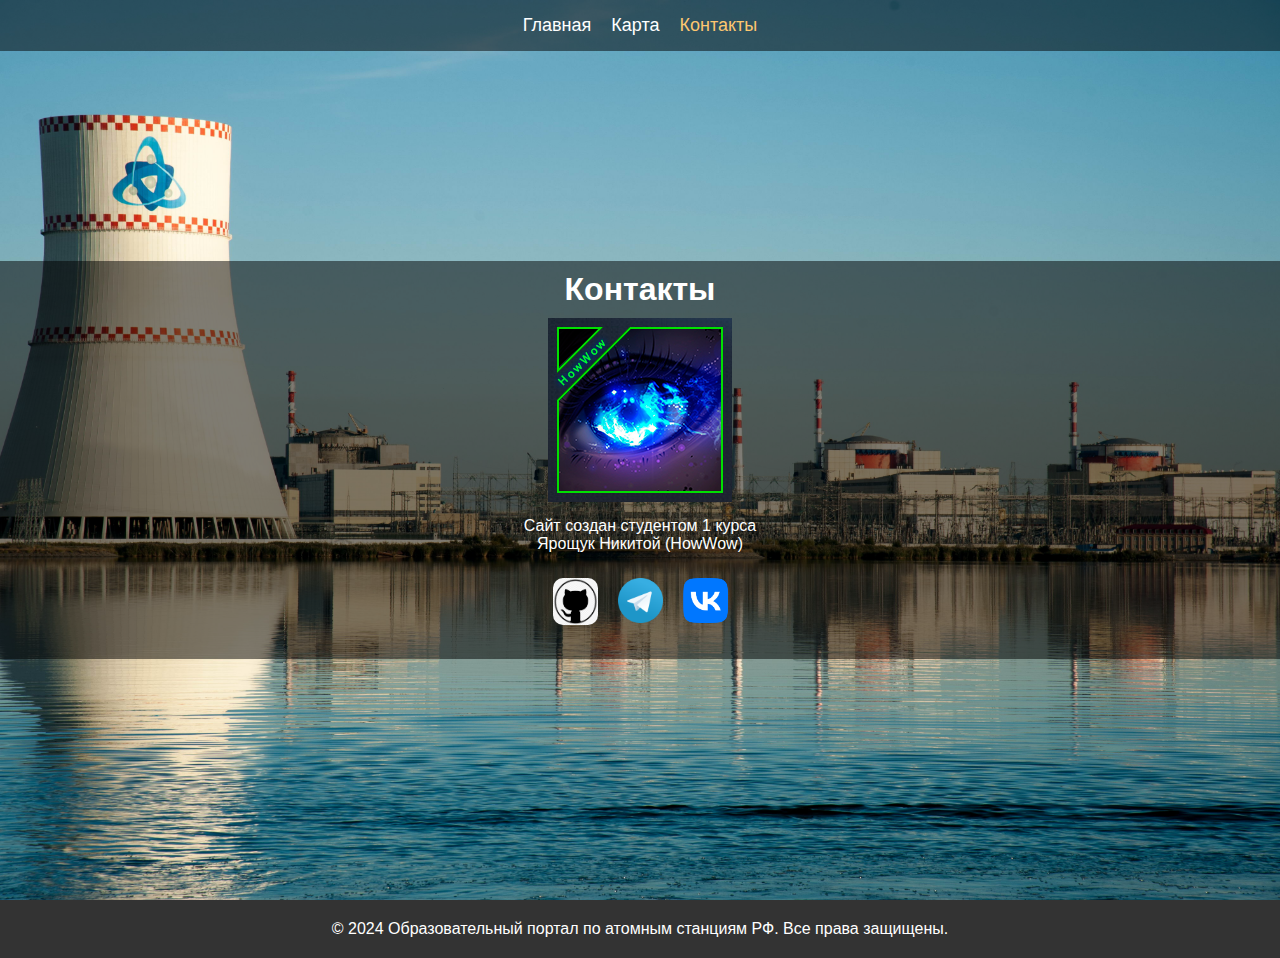
<file: contacts/contacts.html>
<!DOCTYPE html>
<html lang="en">

<head>
    <meta charset="UTF-8">
    <meta name="viewport" content="width=device-width, initial-scale=1.0">
    <link rel="stylesheet" href="../style.css">
    <title>Атомные станции РФ</title>
</head>

<body>
    <header class="contacts-header">
        <nav>
            <a class="nav_link" href="../index.html">Главная</a>
            <a class="nav_link" href="../map/map.html">Карта</a>
            <a class="nav_link active" href="#">Контакты</a>
        </nav>
    </header>
    <div class="contacts-logo">
        <div class="logo-info">
            <h1>Контакты</h1>
            <div class="creator-card">
                <img src="../images/creator.png" alt="Creator Logo">
                <div class="creator-info">
                    <p>Сайт создан студентом 1 курса Ярощук Никитой (HowWow)</p>
                    <div class="social-icons">
                        <a href="https://github.com/howwow0" target="_blank"><img src="../images/github.png"
                                alt="GitHub"></a>
                        <a href="https://t.me/how_wow0" target="_blank"><img src="../images/telegram.png"
                                alt="Telegram"></a>
                        <a href="https://vk.com/howwow_ls" target="_blank"><img src="../images/vk.png" alt="VK"></a>
                    </div>
                </div>
            </div>

        </div>
    </div>
    <footer>
        <p>&copy; 2024 Образовательный портал по атомным станциям РФ. Все права защищены.</p>
    </footer>
</body>

</html>
</file>
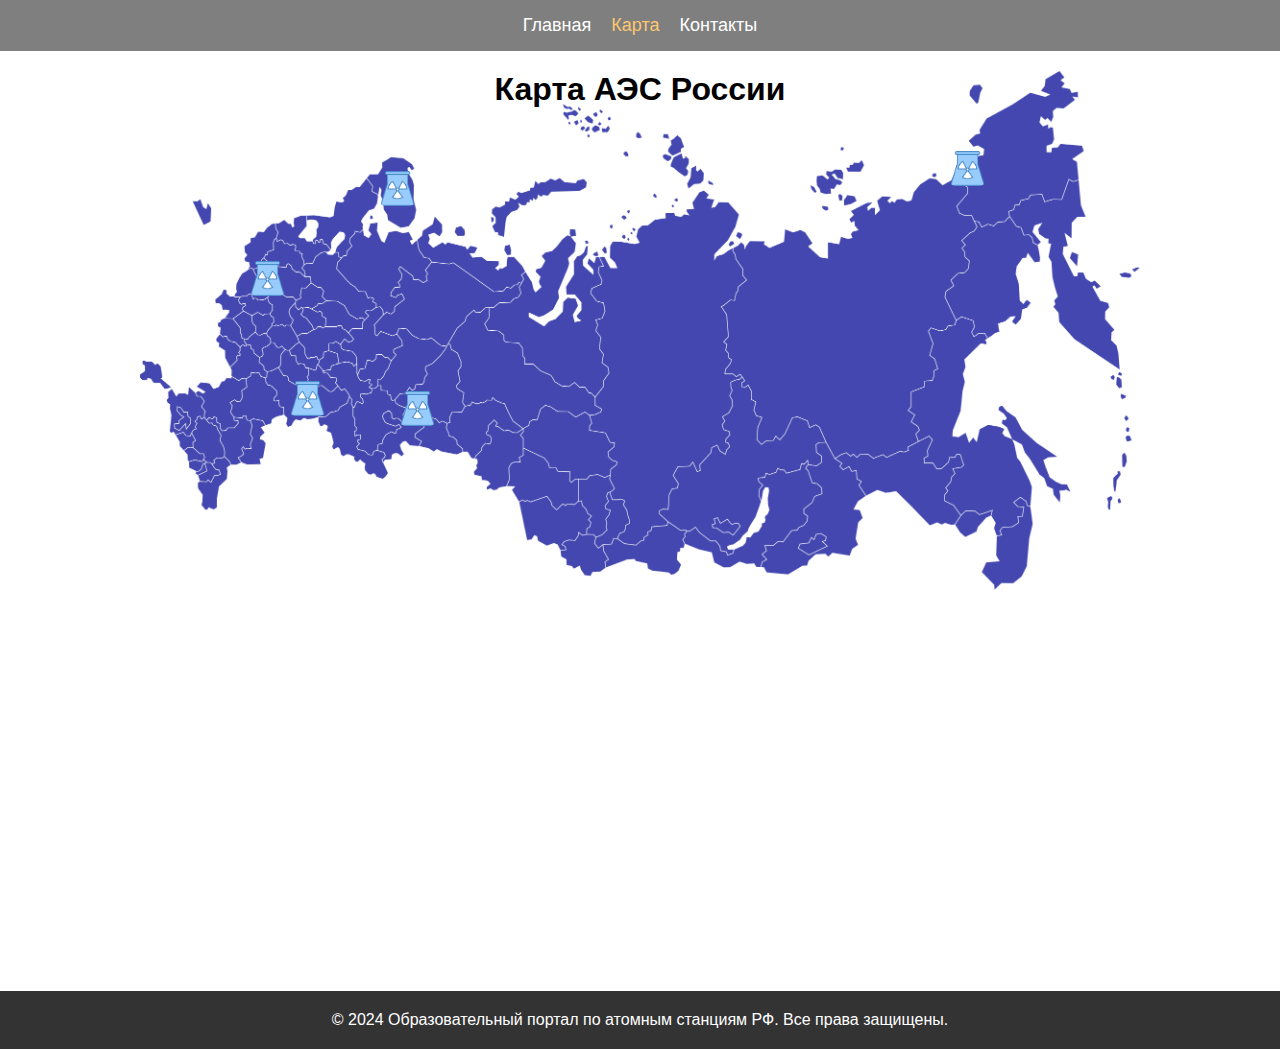
<file: map/map.html>
<!DOCTYPE html>
<html lang="en">

<head>
    <meta charset="UTF-8">
    <meta name="viewport" content="width=device-width, initial-scale=1.0">
    <link rel="stylesheet" href="../style.css" type="text/css">
    <title>Карта АЭС России</title>
</head>

<body>
    <header class="map-header">
        <nav>
            <a class="nav_link" href="../index.html">Главная</a>
            <a class="nav_link active" href="#">Карта</a>
            <a class="nav_link" href="../contacts/contacts.html">Контакты</a>
        </nav>
    </header>
    <main class="map-main">
        <section class="content map-content">
            <h1>Карта АЭС России</h1>
            <div class="map">
                <img src="../images/map-main.png" alt="Карта РФ" class="map-image">
                <div class="station st2">
                    <div class="station-info">
                        <h3>Белоярская АЭС</h2>
                            <p>Местоположение: Свердловская обл., Заречный</p>
                            <p>Год запуска: 1964</p>
                    </div>
                </div>
                <div class="station st1">
                    <div class="station-info">
                        <h3>Балаковская АЭС</h2>
                            <p>Местоположение: Саратовская обл., Балаково</p>
                            <p>Год запуска: 1982</p>
                    </div>
                </div>
                <div class="station st3">
                    <div class="station-info">
                        <h3>Билибинская АЭС</h2>
                            <p>Местоположение: Чукотский АО., Билибино</p>
                            <p>Год запуска: 1974</p>
                    </div>
                </div>
                <div class="station st4">
                    <div class="station-info">
                        <h3>Калининская АЭС</h2>
                            <p>Местоположение: Тверская обл., Удомля</p>
                            <p>Год запуска: 1984</p>
                    </div>
                </div>
                <div class="station st5">
                    <div class="station-info">
                        <h3>Кольская АЭС</h2>
                            <p>Местоположение: Мурманская обл., Полярные Зори</p>
                            <p>Год запуска: 1973</p>
                    </div>
                </div>
        </div>
        </section>
    </main>

    <footer>
        <p>&copy; 2024 Образовательный портал по атомным станциям РФ. Все права защищены.</p>
    </footer>
</body>

</html>
</file>
<file: style.css>
* {
  margin: 0;
  padding: 0;
  font-family: sans-serif;
}

p {
  font-size: medium;
  text-align: center;
}

/* Стили для шапки сайта */
header {
  background-color: rgba(0, 0, 0, 0.5);
  width: 100%;
  position: absolute;
}

/* Стили для навигации сайта */
nav {
  padding: 10px;
  display: flex;
  justify-content: center;
  flex-wrap: wrap;
}

.nav_link:hover {
  color: #fdc770;
}

.nav_link {
  color: white;
  padding: 5px 10px;
  text-decoration: none;
  transition: color 0.3s ease;
  font-size: large;
}

.active {
  color: #fdc770;
}

/* Стили для основного контента */
main {
  padding: 10px;
  display: flex;
}

.content {
  display: flex;
  flex-direction: column;
  flex: 9;
  padding: 10px;
}

/* Стиль сайдбара и виджета */
.sidebar {
  flex: 1;
  background-color: #e9e9e9;
  padding: 10px;
  border-radius: 5px;
  min-width: 140px;
}

.widget {
  margin-bottom: 20px;
}

.widget h3 {
  font-size: 18px;
  margin-bottom: 10px;
}

.widget ul {
  list-style-type: none;
}

.widget ul li {
  margin-bottom: 10px;
}

.widget ul li a:hover {
  color: rgba(0, 0, 0, 1);
  text-decoration: underline;
}

.widget ul li a {
  color: #333;
  text-decoration: none;
}

/* Стили для подвала сайта */
footer {
  background-color: #333;
  color: #fff;
  text-align: center;
  padding: 20px;
}

/* Стили для контейнера логотипа и информации */
.logo-container {
  height: 100vh;
  background-image: url('images/logo.jpg');
  /* Путь к вашему изображению логотипа */
  background-size: cover;
  background-repeat: no-repeat;
  background-position: center;
  display: flex;
  align-items: center;
}

/* Стили для информации о логотипе */
.logo-info {
  width: 100%;
  text-align: center;
  color: #fff;
  background-color: rgba(0, 0, 0, 0.5);
  padding: 10px;
  margin-top: 20px;
}

.logo-info h2 {
  text-align: center;
  padding: 10px;
}

.logo-info p {
  padding: 15px;
}

.btn {
  margin: 10px;
  display: inline-block;
  padding: 8px 20px;
  border: 3px solid #fff;
  font-weight: 700;
  color: #fff;
  text-transform: uppercase;
  text-decoration: none;
  transition: color .1s linear;
}

.btn:hover {
  background-color: #fff;
  color: #333;
}

/*Стили карусели*/
.carousel {
  position: relative;
  color: white;
  margin-bottom: 20px;
}

.slides {
  border-radius: 0px 25px;
  overflow: hidden;
  transition: box-shadow .3s linear;
}

.slide {
  background-size: cover;
  background-position: center;
}

.slides:hover {
  box-shadow: 0px 0px 20px 5px rgba(34, 60, 80, 0.5);
}

.slide1 {
  background-image: url('images/balA.jpg');
  display: none;
}

.slide2 {
  background-image: url('images/belA.jpeg');
  display: none;
}

.slide3 {
  background-image: url('images/bilA.jpg');
  display: none;
}

.slide4 {
  background-image: url('images/kalA.jpg');
  display: none;
}

.slide5 {
  background-image: url('images/kolA.jpg');
  display: none;
}

.navigation {
  position: absolute;
  bottom: -20px;
  left: 50%;
  transform: translateX(-50%);
  display: flex;
  border-radius: 25px 0px;
  border: 1px white solid;
  box-shadow: 0px 0px 20px 5px rgba(34, 60, 80, 0.5);
  padding: 10px;
  background: rgba(0, 0, 0, 0.2);
}

.navigation label {
  cursor: pointer;
  border: 3px solid #ffffff;
  border-radius: 50%;
  width: 15px;
  height: 15px;
  margin: 0 5px;
  transition: background-color 0.3s ease;
}

#radio1:checked~.slides .slide1,
#radio2:checked~.slides .slide2,
#radio3:checked~.slides .slide3,
#radio4:checked~.slides .slide4,
#radio5:checked~.slides .slide5 {
  display: block;
}

#radio1:checked~.navigation label:nth-of-type(1),
#radio2:checked~.navigation label:nth-of-type(2),
#radio3:checked~.navigation label:nth-of-type(3),
#radio4:checked~.navigation label:nth-of-type(4),
#radio5:checked~.navigation label:nth-of-type(5) {
  background-color: #ffffff;
}

.slide-card {
  background-color: rgba(0, 0, 0, 0.6);
  padding: 20px;
  min-height: 300px;
  display: flex;
  flex-direction: column;
  justify-content: space-between;
}

.slide-card h1 {
  text-align: center;
  padding: 10px;
}

.slide-card p {
  padding: 15px;
}

.slide-card a {
  align-self: flex-start;
}

/*Стили списка картинок*/
.image-container {
  display: grid;
  grid-template-columns: auto auto;
  grid-gap: 1rem;
  padding: 10px;
}

.image-container img {
  width: 100%;
  height: auto;
  text-align: center;
  overflow: hidden;
}

.image-item:nth-child(11) {
  grid-column: span 2;
}

/*Стили текстового контейнера*/
.text-container {
  padding: 20px;
  background-color: #f8f8f8;
  border-radius: 8px;
  box-shadow: 0 2px 4px rgba(0, 0, 0, 0.1);
  transition: box-shadow 0.3s ease;
}

.text-container h1 {
  font-size: 24px;
  color: #333;
  margin-bottom: 15px;
  text-align: center;
}

.text-container p {
  color: #333;
  padding: 10px 0px;
  text-align: left;
}

.text-container h1::after {
  content: "";
  display: block;
  width: 50px;
  height: 2px;
  background-color: #333;
  margin: 10px auto;
}

.text-container table {
  border-collapse: collapse;
  width: 100%;
}

.table-container {
  overflow-y: auto;
}
.text-container ul{
  list-style-position: inside;
  list-style-type: none;
  padding-left: 1em;
}
.text-container li::before{
  position: absolute;
  margin-left: -1em;
  content: "–";
}
.text-container li{
  color: #333;
  padding: 10px 0px;
  text-align: left;
  font-size: medium;
  
}
.text-container th,
td {
  border: 1px solid #000000;
  padding: 8px;
  text-align: left;
}

.text-container th {
  background-color: #4e9dda;
}

.text-container h3 {
  margin: 10px 0 10px 0;
}

/*START map.html*/
/*Стили для интерактивной карты map.html*/
.map {
  position: relative;
  height: 100vh;
}

.map-image {
  width: 100%;
  height: auto;
  min-width: 1000px;
}

.station {
  position: absolute;
  width: 35px;
  height: 35px;
  background: url("images/AES.png");
  background-repeat: no-repeat;
  background-position: center;
  background-size: cover;
  border-radius: 5px;
  transition: transform 0.3s ease;
}

.st1 {
  top: 310px;
  left: 150px;
}

.st2 {
  top: 320px;
  left: 260px;
}

.st3 {
  top: 80px;
  left: 810px
}

.st4 {
  top: 190px;
  left: 110px;
}

.st5 {
  top: 100px;
  left: 240px;
}

.station:hover {
  transform: scale(1.5);
}

.station-info {
  display: none;
  position: absolute;
  top: 20px;
  left: 20px;
  padding: 10px;
  background: rgba(255, 255, 255, 0.7);
  border: 1px solid #ccc;
  border-radius: 3px;
  word-wrap: break-word;
}

.station:hover .station-info {
  display: block;
}

/* Стили для основного контента map.html */
.map-content h1 {
  text-align: center;
  position: absolute;
  z-index: 1000;
  left: 0;
  right: 0;
  margin-left: auto;
  margin-right: auto;
}

.map-content {
  max-width: 1000px;
  margin: 0 auto;
}

.map-header {
  position: relative;
}

.map-main {
  overflow-y: auto;
}

/*END map.html*/

/*START aes.html*/
/*Стили для хлебных крошек aes.html*/

.breadcrumbs {
  font-size: 14px;
  margin-bottom: 20px;
}

.breadcrumbs a {
  color: #666;
  text-decoration: none;
}

.breadcrumbs a:hover {
  text-decoration: underline;
}

.breadcrumbs span {
  color: #333;
}

/*Стиль для стартовой картинки aes.html*/
.image-logo {
  height: auto;
  width: 100%;
  max-height: 350px;
  object-fit: cover;
  border-radius: 4px;
}

/* Стили для основного контента aes.html*/
.aes-header {
  position: relative;
}

/*END aes.html*/

/*START contacts.html*/
/* Общие стили для контейнера с контактами */
.contacts-container{
  display: flex;
  flex-direction: column;
  align-items: center;
}
.contacts-logo{
  height: 100vh;
  background-image: url('images/logo.jpg');
  /* Путь к вашему изображению логотипа */
  background-size: cover;
  background-repeat: no-repeat;
  background-position: center;
  display: flex;
  align-items: center;
}
/* Стили для карточки создателя */
.creator-card {
  display: flex;
  flex-direction: column;
  align-items: center;
  text-align: center;
  padding: 10px;
}
.creator-info p {
  max-width: 250px;
}
/* Стили для социальных иконок */
.social-icons {
  display: flex;
  justify-content: center;
}
.social-icons a {
  margin: 10px;
}
.social-icons img {
  width: 45px; /* Измените размер иконок по вашему усмотрению */
  height: auto;
  border-radius: 10px;
}
/*END contacts.html*/


@media (max-width: 800px) {
  main {
    flex-direction: column;
  }
  .image-container {
    grid-template-columns: auto;
  }
  .image-item:nth-child(11) {
    grid-column: span 1;
  }
}
</file>
